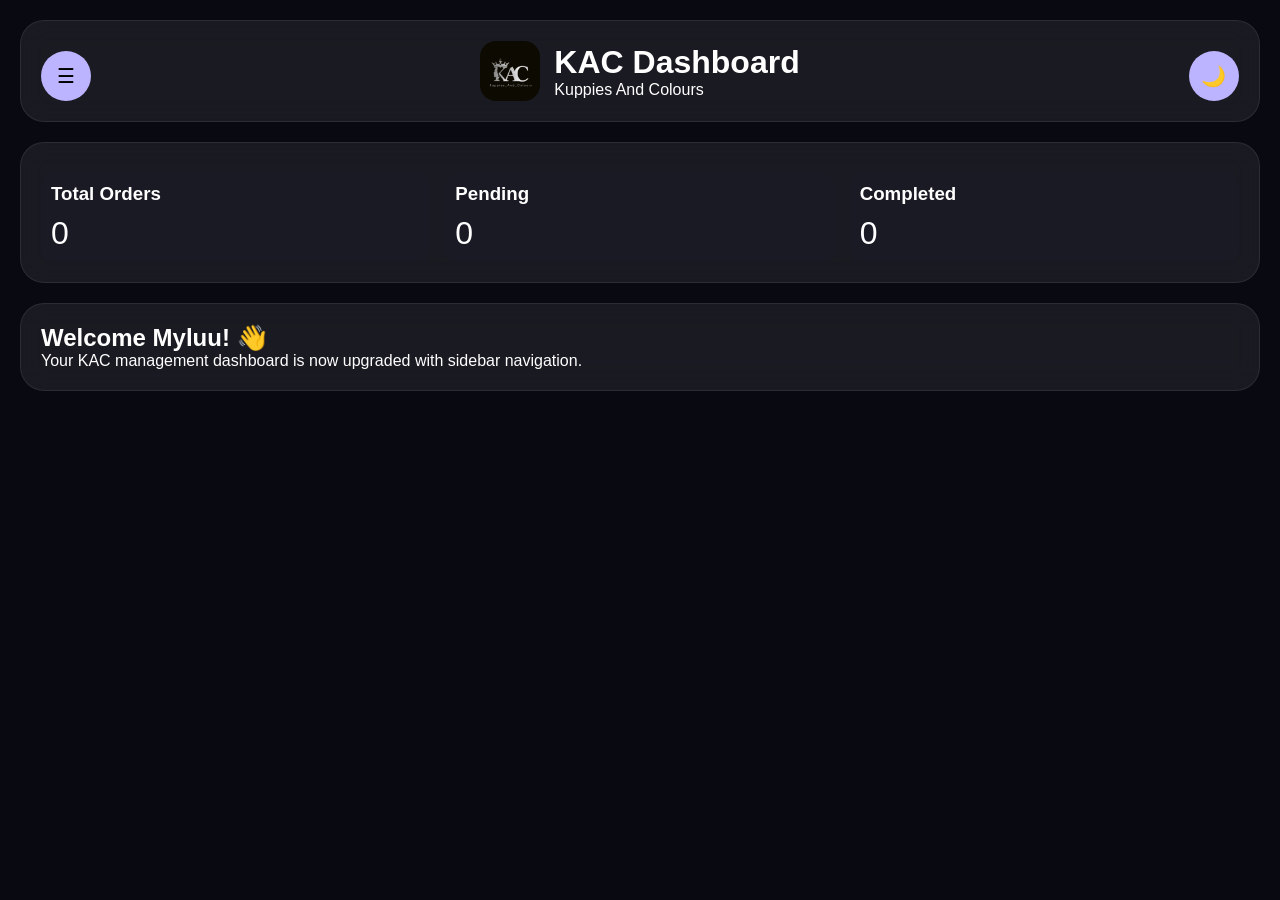
<file: index.html>
<!DOCTYPE html>
<html>
<head>
<meta name="theme-color" content="#090912">
<link rel="apple-touch-icon" href="assets/logo.png">
<link rel="manifest" href="/manifest.json">
<meta charset="UTF-8">
<meta name="viewport" content="width=device-width,initial-scale=1.0">
<title>KAC Dashboard</title>
<link rel="stylesheet" href="css/style.css">
</head>
<body>

<div class="sidebar" id="sidebar">
<div class="side-head">
<img src="assets/logo.png">
<h2>KAC</h2>
</div>

<a href="index.html">🏠 Dashboard</a>
<a href="pages/orders.html">📦 Orders</a>
<a href="pages/products.html">🎨 Products</a>
<a href='pages/categories.html'>📜 Categories</a>
<a href="pages/clients.html">👥 Clients</a>
<a href="pages/settings.html">⚙ Settings</a>
</div>

<div class="overlay" id="overlay"></div>

<header class="glass topbar">
<button id="menuBtn">☰</button>

<div class="brand">
<img src="assets/logo.png">
<div>
<h1>KAC Dashboard</h1>
<p>Kuppies And Colours</p>
</div>
</div>

<button id="themeToggle">🌙</button>
</header>

<main>
<section class="glass cards">
<div class="card">
<h3>Total Orders</h3>
<p id="totalOrders">0</p>
</div>

<div class="card">
<h3>Pending</h3>
<p id="pendingOrders">0</p>
</div>

<div class="card">
<h3>Completed</h3>
<p id="completedOrders">0</p>
</div>
</section>

<section class="glass">
<h2>Welcome Myluu! 👋</h2>
<p>Your KAC management dashboard is now upgraded with sidebar navigation.</p>
</section>
</main>

<script src="js/app.js"></script>
<script>
if ("serviceWorker" in navigator) {
  navigator.serviceWorker.register("/service-worker.js");
}
</script>
</body>
</html>
</file>
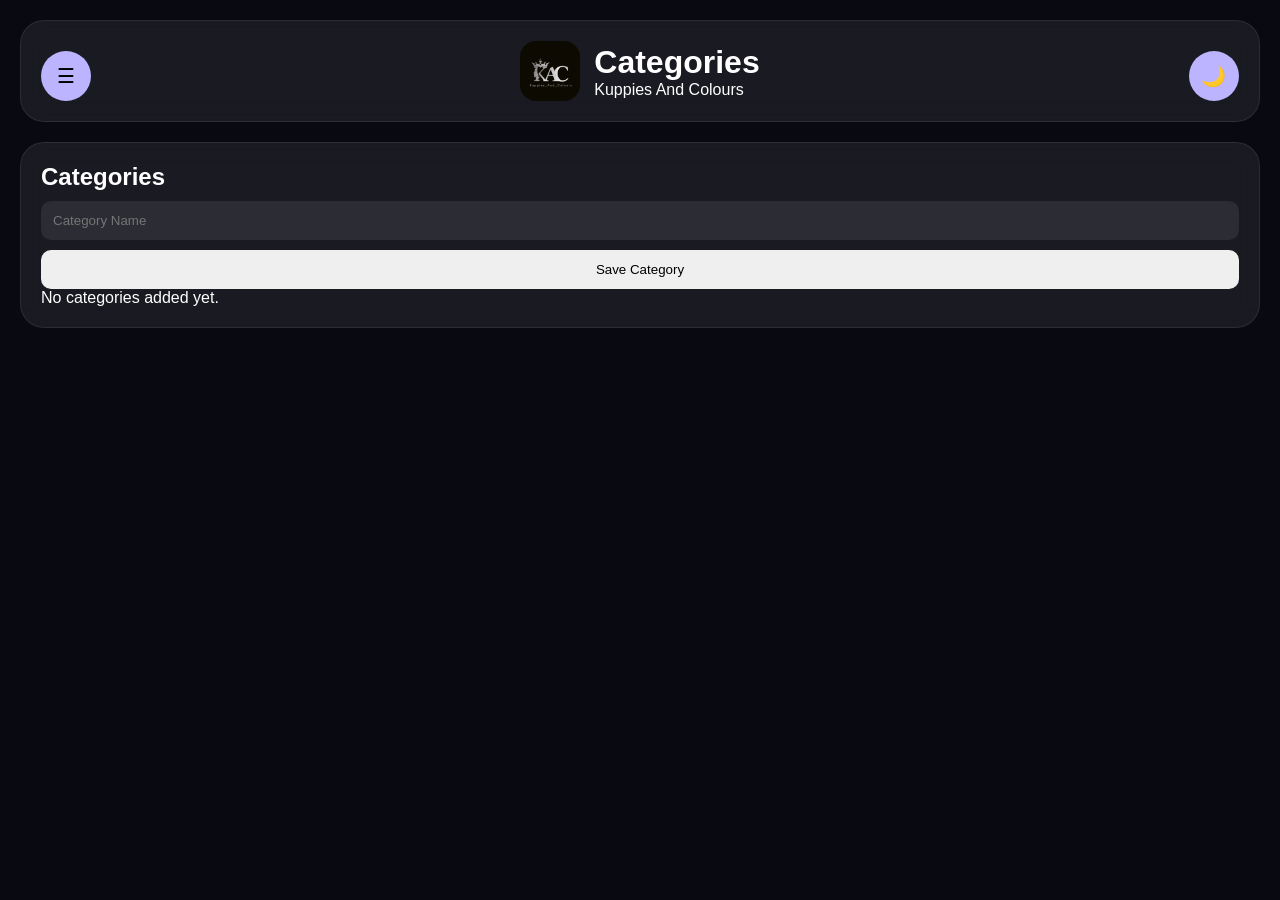
<file: pages/categories.html>
<!DOCTYPE html>
<html>
<head>
  <link rel="icon" href="../assets/logo.png">
    <link rel="manifest" href="../manifest.json">
<meta charset="UTF-8">
<meta name="viewport" content="width=device-width,initial-scale=1.0">
<title>Categories</title>
<link rel="stylesheet" href="../css/style.css">
</head>
<body>

<div class="sidebar" id="sidebar">
<div class="side-head">
<img src="../assets/logo.png">
<h2>KAC</h2>
</div>

<a href="../index.html">🏠 Dashboard</a>
<a href="orders.html">📦 Orders</a>
<a href="products.html">🎨 Products</a>
<a href='categories.html'>📜 Categories</a>
<a href="clients.html">👥 Clients</a>
<a href="settings.html">⚙ Settings</a>
</div>

<div class="overlay" id="overlay"></div>

<header class="glass topbar">
<button id="menuBtn">☰</button>

<div class="brand">
<img src="../assets/logo.png">
<div>
<h1>Categories</h1>
<p>Kuppies And Colours</p>
</div>
</div>

<button id="themeToggle">🌙</button>
</header>

<section class="glass">
<h2>Categories</h2>
<form id='categoryForm'>
<input id='categoryName' placeholder='Category Name' required>
<button>Save Category</button>
</form>
<div id='categoryList'></div>
</section>

<script src="../js/app.js"></script>
<script>
if ("serviceWorker" in navigator) {
  navigator.serviceWorker.register("/service-worker.js");
}
</script>
</body>
</html>
</file>
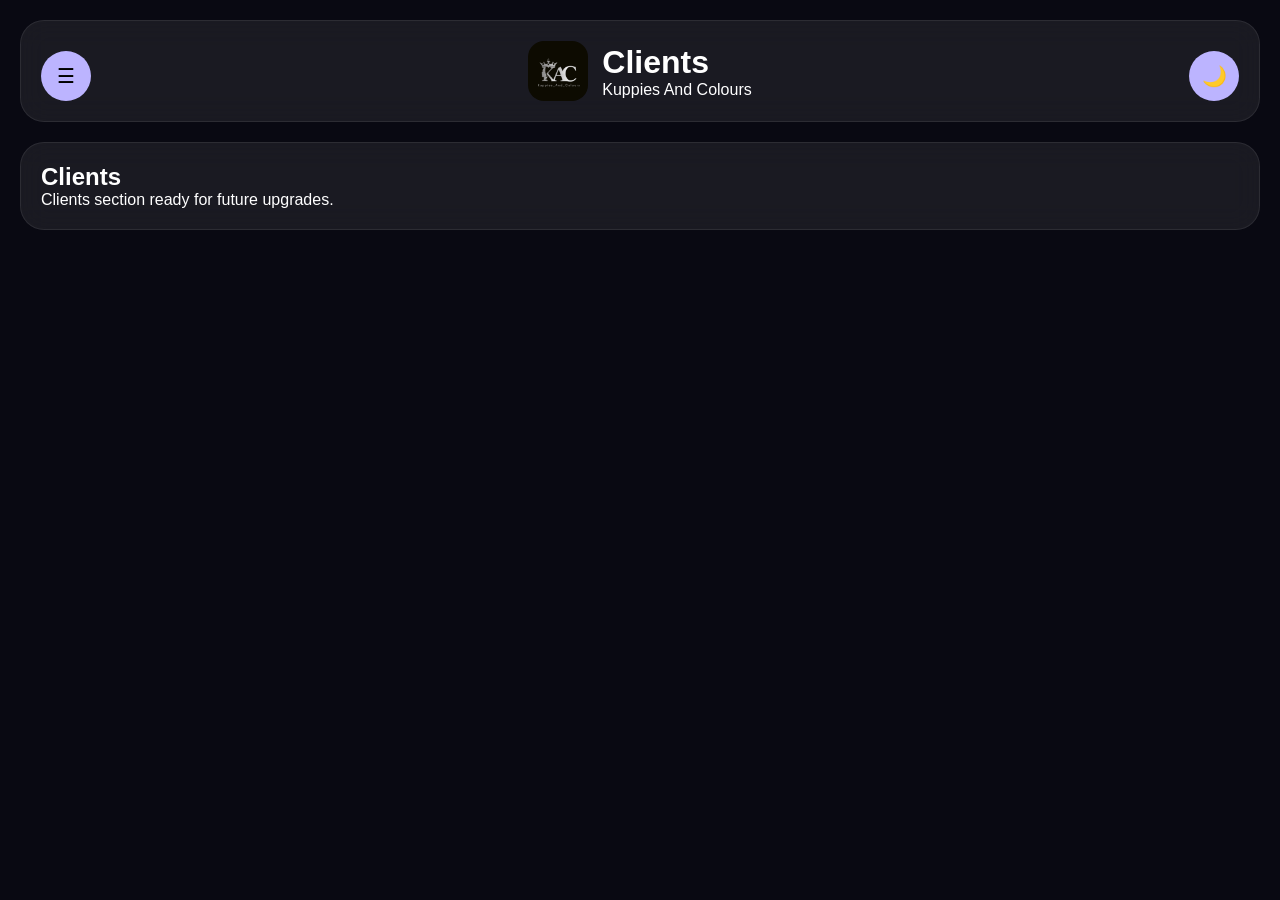
<file: pages/clients.html>
<!DOCTYPE html>
<html>
<head>
  <link rel="icon" href="../assets/logo.png">
    <link rel="manifest" href="../manifest.json">
<meta charset="UTF-8">
<meta name="viewport" content="width=device-width,initial-scale=1.0">
<title>Clients</title>
<link rel="stylesheet" href="../css/style.css">
</head>
<body>

<div class="sidebar" id="sidebar">
<div class="side-head">
<img src="../assets/logo.png">
<h2>KAC</h2>
</div>

<a href="../index.html">🏠 Dashboard</a>
<a href="orders.html">📦 Orders</a>
<a href="products.html">🎨 Products</a>
<a href='pages/categories.html'>📜 Categories</a>
<a href="clients.html">👥 Clients</a>
<a href="settings.html">⚙ Settings</a>
</div>

<div class="overlay" id="overlay"></div>

<header class="glass topbar">
<button id="menuBtn">☰</button>

<div class="brand">
<img src="../assets/logo.png">
<div>
<h1>Clients</h1>
<p>Kuppies And Colours</p>
</div>
</div>

<button id="themeToggle">🌙</button>
</header>

<section class="glass">
<h2>Clients</h2>
<p>Clients section ready for future upgrades.</p>
</section>

<script src="../js/app.js"></script>
<script>
if ("serviceWorker" in navigator) {
  navigator.serviceWorker.register("/service-worker.js");
}
</script>
</body>
</html>
</file>
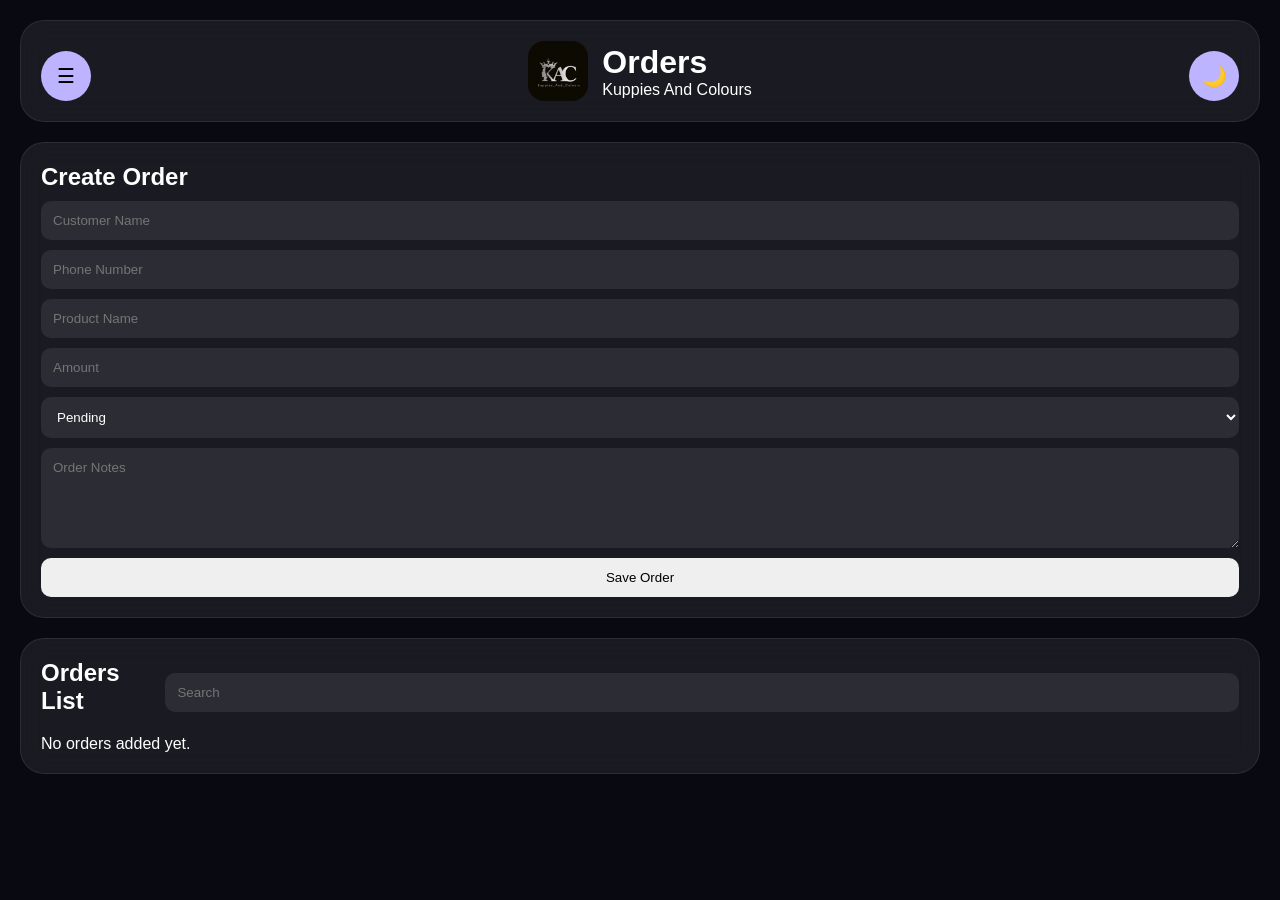
<file: pages/orders.html>
<!DOCTYPE html>
<html>
<head>
  <link rel="icon" href="../assets/logo.png">
    <link rel="manifest" href="../manifest.json">
<meta charset="UTF-8">
<meta name="viewport" content="width=device-width,initial-scale=1.0">
<title>Orders</title>
<link rel="stylesheet" href="../css/style.css">
</head>
<body>

<div class="sidebar" id="sidebar">
<div class="side-head">
<img src="../assets/logo.png">
<h2>KAC</h2>
</div>

<a href="../index.html">🏠 Dashboard</a>
<a href="orders.html">📦 Orders</a>
<a href="products.html">🎨 Products</a>
<a href="clients.html">👥 Clients</a>
<a href="settings.html">⚙ Settings</a>
</div>

<div class="overlay" id="overlay"></div>

<header class="glass topbar">
<button id="menuBtn">☰</button>

<div class="brand">
<img src="../assets/logo.png">
<div>
<h1>Orders</h1>
<p>Kuppies And Colours</p>
</div>
</div>

<button id="themeToggle">🌙</button>
</header>

<section class="glass">
<h2>Create Order</h2>

<form id="orderForm">
<input type="hidden" id="orderId">

<input type="text" id="customerName" placeholder="Customer Name" required>
<input type="text" id="phone" placeholder="Phone Number" required>
<input type="text" id="product" placeholder="Product Name" required>
<input type="number" id="amount" placeholder="Amount" required>

<select id="status">
<option>Pending</option>
<option>Processing</option>
<option>Completed</option>
</select>

<textarea id="notes" placeholder="Order Notes"></textarea>

<button type="submit">Save Order</button>
</form>
</section>

<section class="glass">
<div class="search-row">
<h2>Orders List</h2>
<input type="text" id="searchInput" placeholder="Search">
</div>

<div id="ordersContainer"></div>
</section>

<script src="../js/app.js"></script>
<script>
if ("serviceWorker" in navigator) {
  navigator.serviceWorker.register("/service-worker.js");
}
</script>
</body>
</html>
</file>
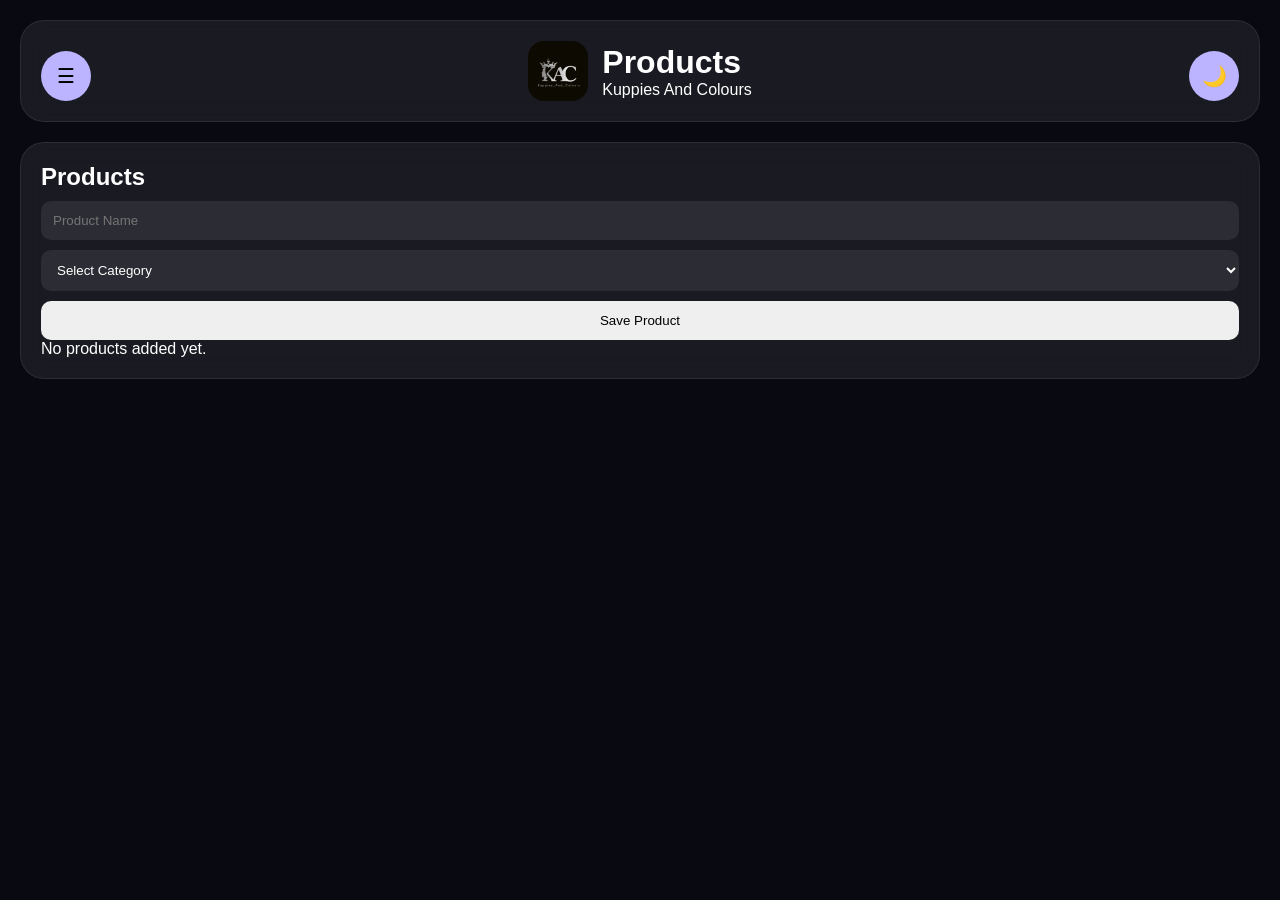
<file: pages/products.html>
<!DOCTYPE html>
<html>
<head>
  <link rel="icon" href="../assets/logo.png">
    <link rel="manifest" href="../manifest.json">
<meta charset="UTF-8">
<meta name="viewport" content="width=device-width,initial-scale=1.0">
<title>Products</title>
<link rel="stylesheet" href="../css/style.css">
</head>
<body>

<div class="sidebar" id="sidebar">
<div class="side-head">
<img src="../assets/logo.png">
<h2>KAC</h2>
</div>

<a href="../index.html">🏠 Dashboard</a>
<a href="orders.html">📦 Orders</a>
<a href="products.html">🎨 Products</a>
<a href="categories.html">📜 Categories</a>
<a href="clients.html">👥 Clients</a>
<a href="settings.html">⚙ Settings</a>
</div>

<div class="overlay" id="overlay"></div>

<header class="glass topbar">
<button id="menuBtn">☰</button>

<div class="brand">
<img src="../assets/logo.png">
<div>
<h1>Products</h1>
<p>Kuppies And Colours</p>
</div>
</div>

<button id="themeToggle">🌙</button>
</header>

<section class="glass">
<h2>Products</h2>
<!--<p>Products section ready for future upgrades.</p>-->
<form id='productForm'>
<input id='productName' placeholder='Product Name' required>
<select id='productCategory' class='categoryDropdown' required></select>
<button>Save Product</button>
</form>
<div id='productList'></div>

</section>

<script src="../js/app.js"></script>
<script>
if ("serviceWorker" in navigator) {
  navigator.serviceWorker.register("/service-worker.js");
}
</script>
</body>
</html>
</file>
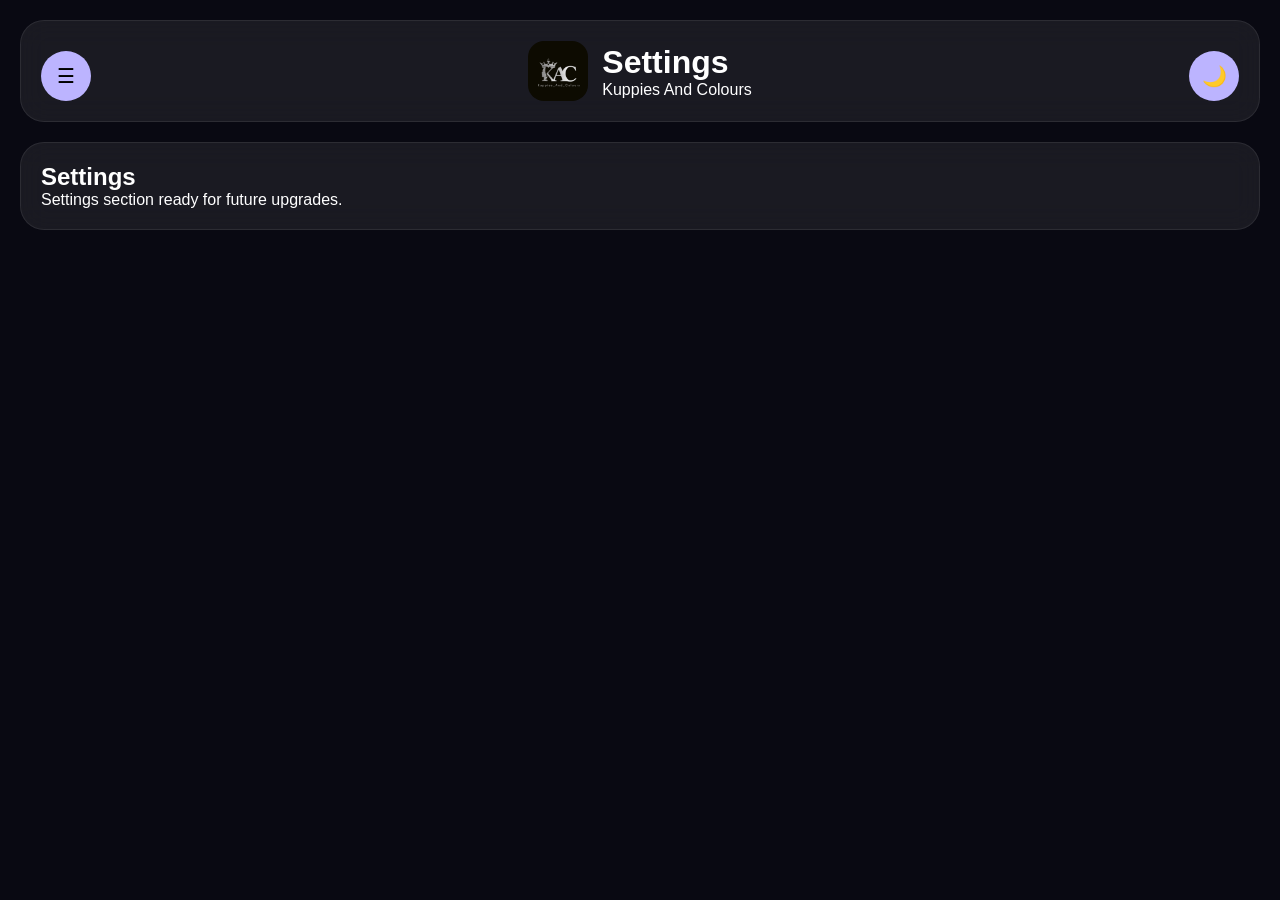
<file: pages/settings.html>
<!DOCTYPE html>
<html>
<head>
  <link rel="icon" href="../assets/logo.png">
    <link rel="manifest" href="../manifest.json">
<meta charset="UTF-8">
<meta name="viewport" content="width=device-width,initial-scale=1.0">
<title>Settings</title>
<link rel="stylesheet" href="../css/style.css">
</head>
<body>

<div class="sidebar" id="sidebar">
<div class="side-head">
<img src="../assets/logo.png">
<h2>KAC</h2>
</div>

<a href="../index.html">🏠 Dashboard</a>
<a href="orders.html">📦 Orders</a>
<a href="products.html">🎨 Products</a>
<a href='pages/categories.html'>📜 Categories</a>
<a href="clients.html">👥 Clients</a>
<a href="settings.html">⚙ Settings</a>
</div>

<div class="overlay" id="overlay"></div>

<header class="glass topbar">
<button id="menuBtn">☰</button>

<div class="brand">
<img src="../assets/logo.png">
<div>
<h1>Settings</h1>
<p>Kuppies And Colours</p>
</div>
</div>

<button id="themeToggle">🌙</button>
</header>

<section class="glass">
<h2>Settings</h2>
<p>Settings section ready for future upgrades.</p>
</section>

<script src="../js/app.js"></script>
<script>
if ("serviceWorker" in navigator) {
  navigator.serviceWorker.register("/service-worker.js");
}
</script>
</body>
</html>
</file>
<file: css/style.css>
:root{
--bg:#0a0a12;
--card:rgba(255,255,255,0.07);
--text:#fff;
--accent:#bcb4ff;
--border:rgba(255,255,255,0.08);
}

.light{
--bg:#f5f5fa;
--card:rgba(255,255,255,0.7);
--text:#111;
}

*{
margin:0;
padding:0;
box-sizing:border-box;
font-family:Arial;
}

body{
background:var(--bg);
color:var(--text);
padding:20px;
min-height:100vh;
}

.glass{
background:var(--card);
backdrop-filter:blur(14px);
border:1px solid var(--border);
border-radius:24px;
padding:20px;
margin-bottom:20px;
}

.topbar{
display:flex;
justify-content:space-between;
align-items:center;
gap:10px;
}

.brand{
display:flex;
align-items:center;
gap:14px;
}

.brand img{
width:60px;
border-radius:16px;
}

#menuBtn,#themeToggle{
width:50px;
height:50px;
border:none;
border-radius:50%;
background:var(--accent);
font-size:20px;
cursor:pointer;
}

.sidebar{
position:fixed;
top:0;
left:-260px;
width:240px;
height:100%;
background:#14141d;
padding:20px;
transition:0.3s;
z-index:1000;
display:flex;
flex-direction:column;
gap:12px;
}

.sidebar.active{
left:0;
}

.side-head{
display:flex;
align-items:center;
gap:10px;
margin-bottom:20px;
}

.side-head img{
width:50px;
border-radius:12px;
}

.sidebar a{
text-decoration:none;
color:white;
padding:14px;
background:rgba(255,255,255,0.06);
border-radius:12px;
}

.overlay{
position:fixed;
inset:0;
background:rgba(0,0,0,0.4);
display:none;
z-index:999;
}

.overlay.active{
display:block;
}

.cards{
display:grid;
grid-template-columns:repeat(auto-fit,minmax(180px,1fr));
gap:15px;
}

.card{
padding:20px;
border-radius:18px;
background:rgba(255,255,255,0.05);
}

.card p{
font-size:32px;
margin-top:10px;
}

input,select,textarea{
width:100%;
padding:14px;
margin-top:12px;
border:none;
border-radius:14px;
background:rgba(255,255,255,0.08);
color:var(--text);
}

textarea{
min-height:100px;
}

button{
padding:12px 18px;
border:none;
border-radius:12px;
cursor:pointer;
margin-top:12px;
}

.search-row{
display:flex;
justify-content:space-between;
gap:10px;
align-items:center;
margin-bottom:20px;
}

.order-card{
padding:16px;
border-radius:16px;
background:rgba(255,255,255,0.05);
margin-top:15px;
}

.order-actions{
display:flex;
gap:10px;
margin-top:10px;
}

@media(max-width:700px){
.search-row,.topbar{
flex-direction:column;
align-items:stretch;
}
}

body {
    font-family: Arial;
    background: #090912;
    color: white;
    padding: 20px
}

input,
select,
textarea,
button {
    display: block;
    width: 100%;
    padding: 12px;
    margin-top: 10px;
    border-radius: 10px
}

a {
    color: white;
    display: block;
    margin: 10px 0
}

.card {
    background: #1a1a24;
    padding: 10px;
    border-radius: 10px;
    margin-top: 10px
}
</file>
